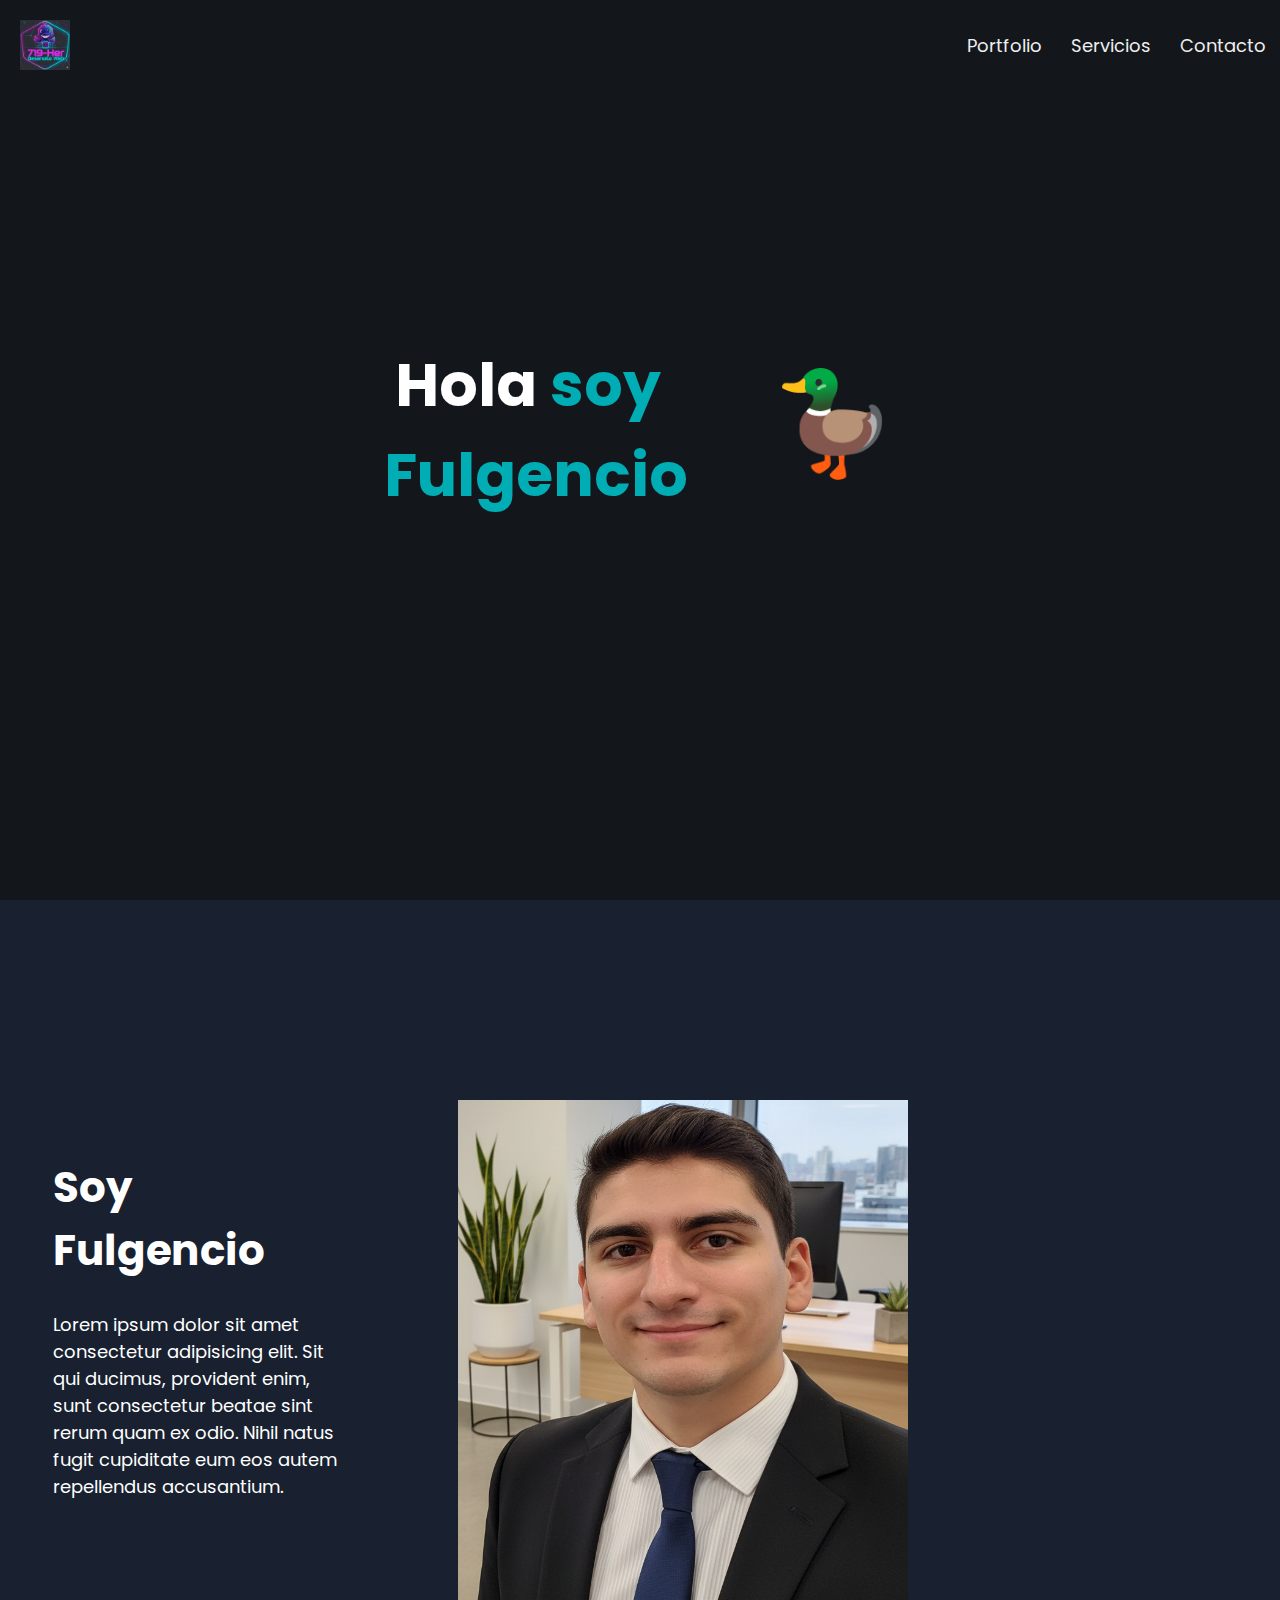
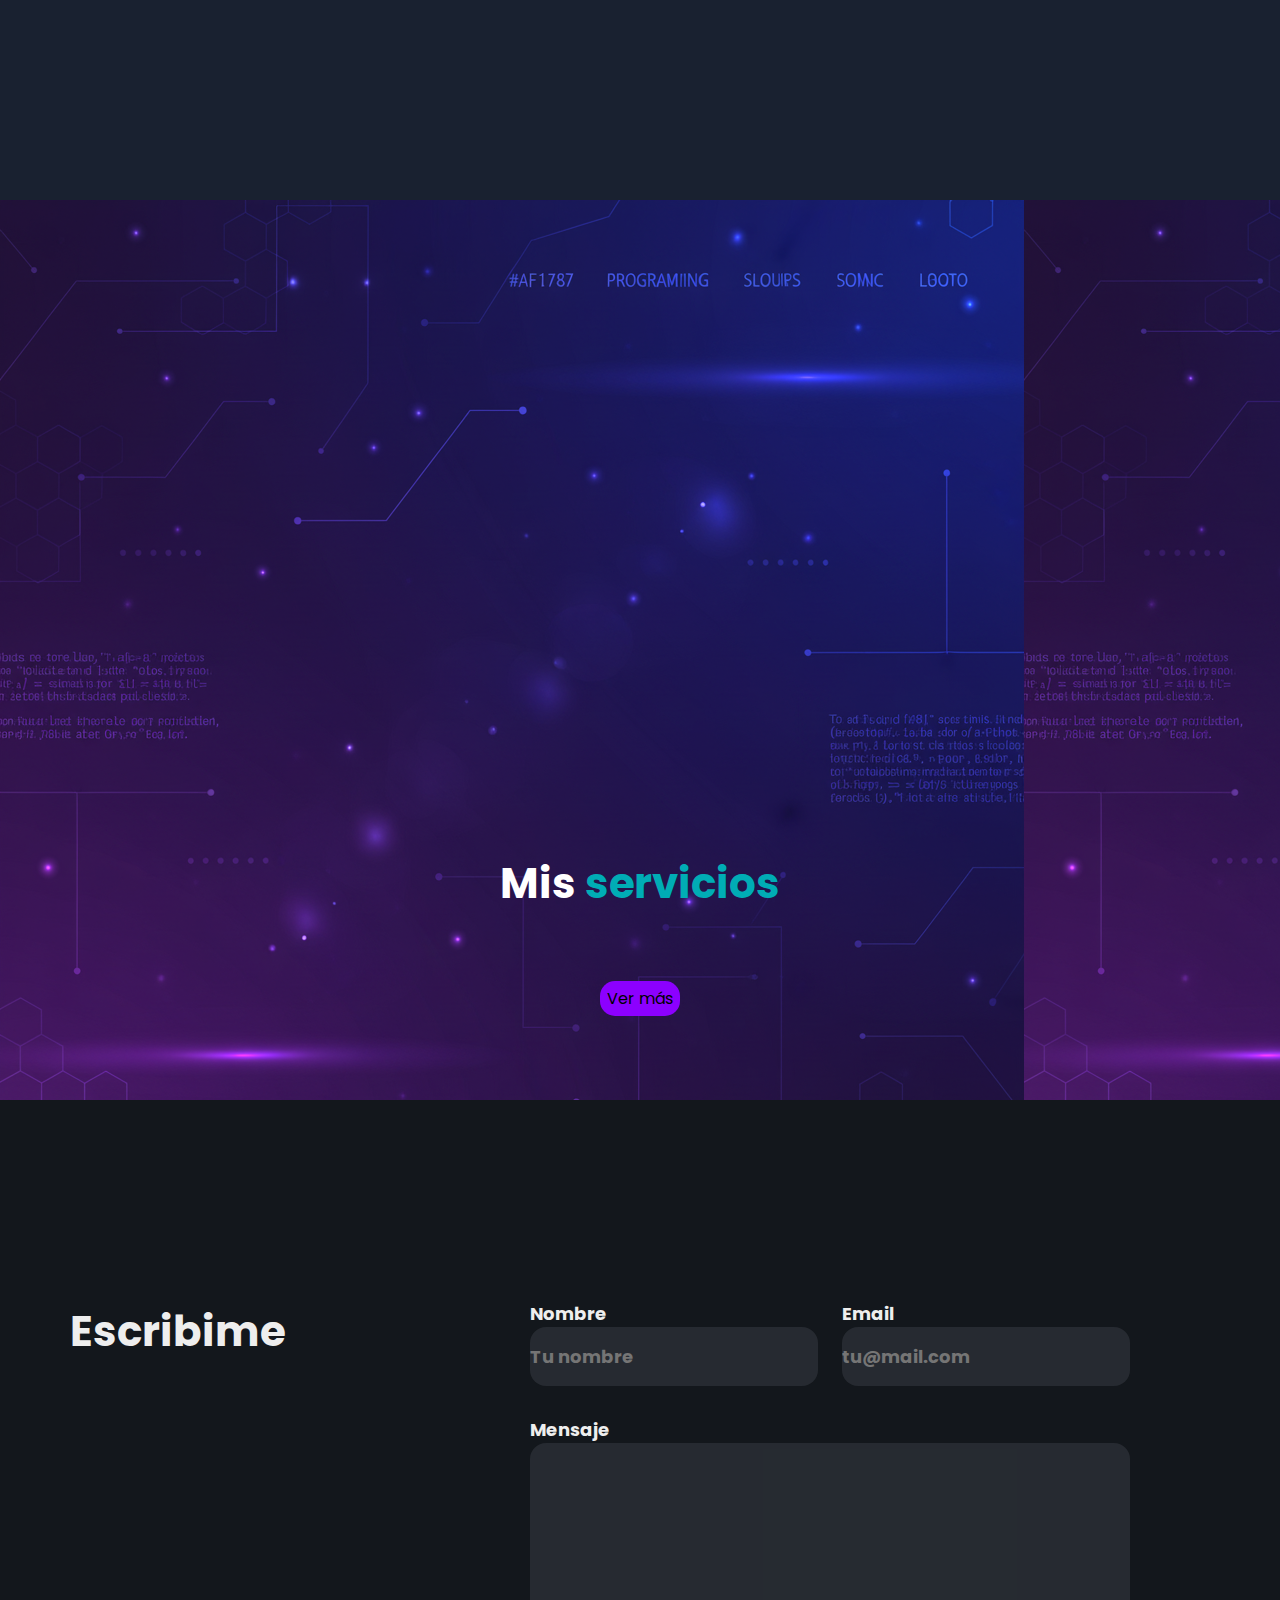
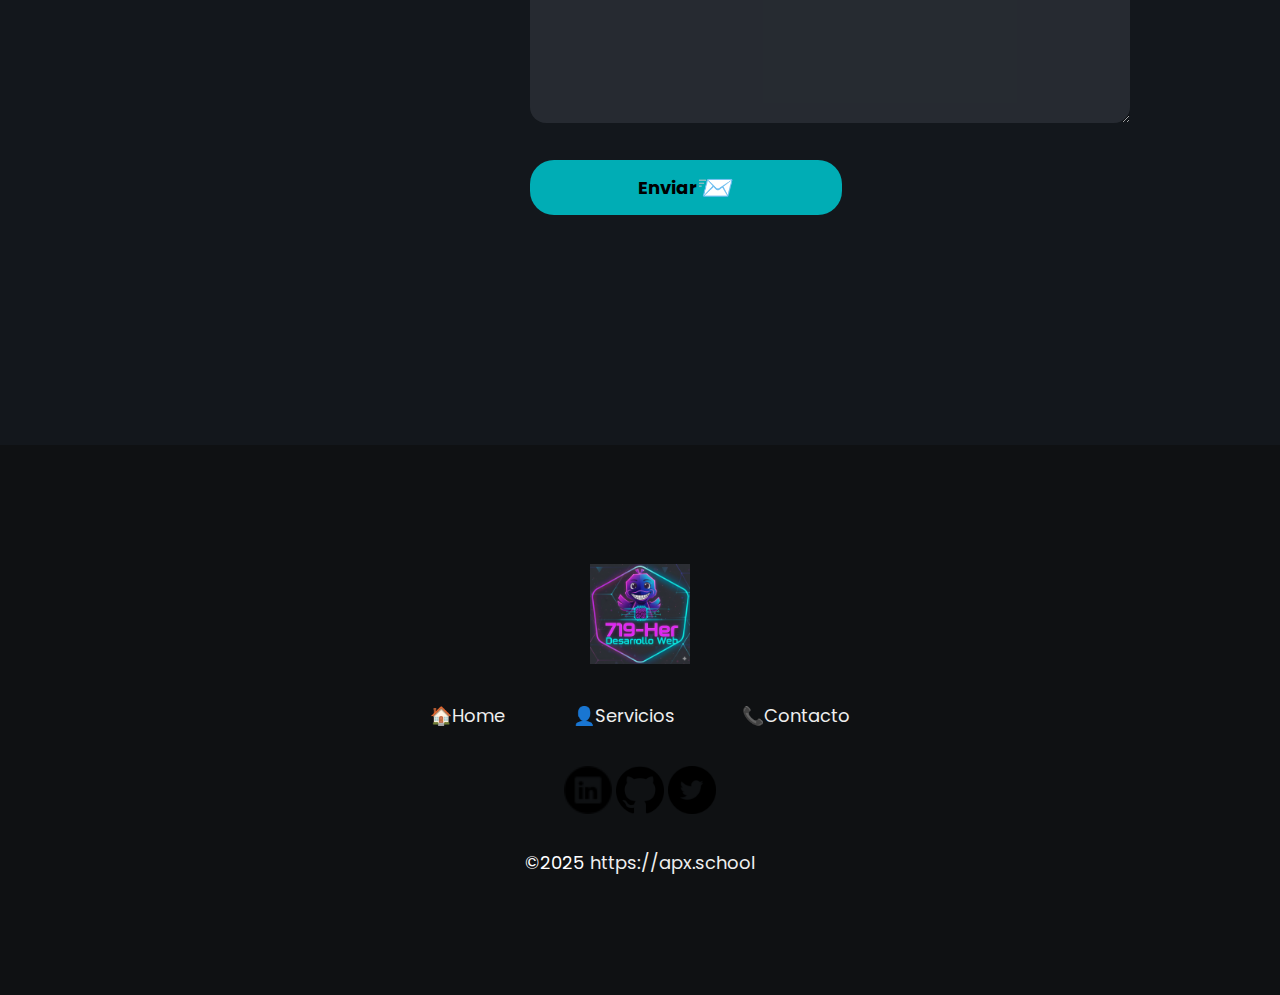
<file: index.html>
<!DOCTYPE html>
<html lang="en">
  <head>
    <meta charset="UTF-8" />
    <meta name="viewport" content="width=device-width, initial-scale=1.0" />
    <link
      href="https://fonts.googleapis.com/css2?family=Poppins:wght@400;500;700&display=swap"
      rel="stylesheet"
    />

    <!-- IMPORTA COMPONENTE HEADER -->
    <link rel="stylesheet" href="./componentes/header/header.css" />
    <script defer src="./componentes/header/header.js"></script>

    <!-- IMPORTA COMPONENTE BIENVENIDA(MAIN) -->
    <link rel="stylesheet" href="./componentes/bienvenida/bienvenida.css" />
    <script defer src="./componentes/bienvenida/bienvenida.js"></script>

    <!-- IMPORTA COMPONENTE PRESENTACION -->
    <link rel="stylesheet" href="./componentes/presentacion/presentacion.css" />
    <script defer src="./componentes/presentacion/presentacion.js"></script>

    <!-- IMPORTA COMPONENTE SERVICIOS -->
    <link rel="stylesheet" href="./componentes/servicios/servicios.css" />
    <script defer src="./componentes/servicios/servicios.js"></script>

    <!-- IMPORTA COMPONENTE CONTACTO -->
    <link rel="stylesheet" href="./componentes/contacto/contacto.css" />
    <script defer src="./componentes/contacto/contacto.js"></script>

    <!-- IMPORTA COMPONENTE FOOTER -->
    <link rel="stylesheet" href="./componentes/footer/footer.css" />
    <script defer src="./componentes/footer/footer.js"></script>

    <!-- IMPORTA INDEX -->
    <link rel="stylesheet" href="./pages/index.css" />

    <title>Web & Componentes</title>
    <link
      rel="icon"
      href="./media/Logo 719-Her menosOscuro.png"
      type="image/png"
      sizes="32x32"
    />
  </head>
  <body>
    <div class="content-header"></div>
    <section class="main"></section>
    <section class="perfil"></section>
    <section class="servicios">
      <a href="./servicios.html" class="servicio__btn-ver-mas">Ver más</a>
    </section>
    <section class="contacto"></section>
    <section class="footer-p"></section>
  </body>
</html>
</file>
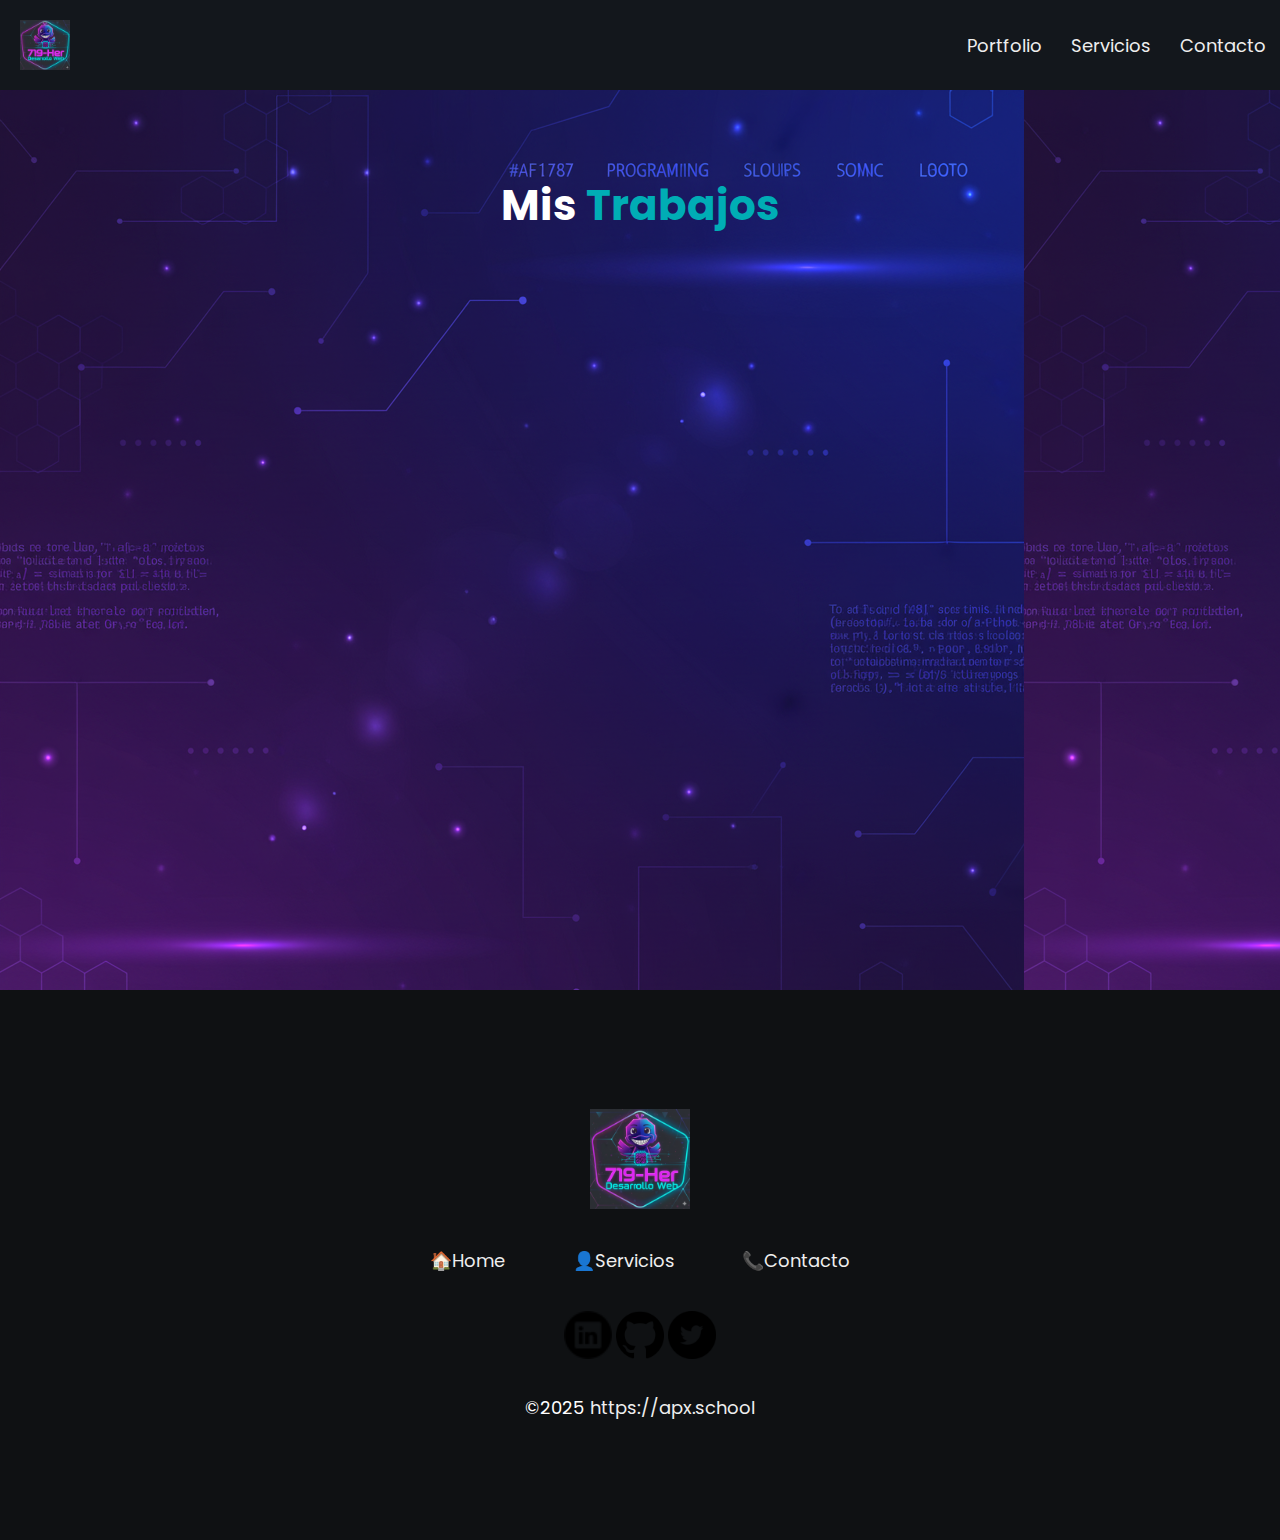
<file: portfolio.html>
<!DOCTYPE html>
<html lang="en">
  <head>
    <meta charset="UTF-8" />
    <meta name="viewport" content="width=device-width, initial-scale=1.0" />
    <link
      href="https://fonts.googleapis.com/css2?family=Poppins:wght@400;500;700&display=swap"
      rel="stylesheet"
    />
    <!-- IMPORTA COMPONENTE HEADER -->
    <link rel="stylesheet" href="./componentes/header/header.css" />
    <script defer src="./componentes/header/header.js"></script>

    <!-- IMPORTA PORTFOLIO -->
    <link rel="stylesheet" href="./componentes/portfolio/portfolio.css" />
    <script defer src="./componentes/portfolio/portfolio.js"></script>

    <!-- IMPORTA COMPONENTE FOOTER -->
    <link rel="stylesheet" href="./componentes/footer/footer.css" />
    <script defer src="./componentes/footer/footer.js"></script>

    <title>Portfolio</title>
    <link
      rel="icon"
      href="./media/Logo 719-Her menosOscuro.png"
      type="image/png"
      sizes="32x32"
    />
  </head>
  <body>
    <div class="content-header"></div>
    <section class="portfolio"></section>
    <section class="footer-p"></section>
  </body>
</html>
</file>
<file: componentes/header/header.css>
.content-header {
}

.header {
  width: 100%;
  height: 10vh;
  background-color: #13171c;
}

.header-cont {
  width: 100%;
  height: 10vh;
  display: flex;
  justify-content: space-between;
  align-items: center;
}

.header__logo-header {
  width: 50px;
  height: 50px;
  margin-left: 20px;
}

.header__menu-movile {
  width: 40px;
  height: 40px;
  border: solid #ffffff 4px;
  display: flex;
  flex-direction: column;
  justify-content: space-evenly;
  padding: 4px;
  margin-right: 20px;
}
@media (min-width: 960px) {
  .header__menu-movile {
    display: none;
  }
}
.menus-movile {
  border: solid #ffffff 2px;
  width: 100%;
  height: 1px;
}

.content-menu-desplegado {
  position: absolute;
  top: 0%;
  left: 0%;
  right: 0%;
  /* transition: all 0.3s ease; */
}

.header__menu-desplegado {
  width: 100%;
  height: 100vh;
  background-color: #000000;
  color: #eeeeee;
  display: none;
  flex-direction: row-reverse;
  justify-content: center;
  align-items: center;
}

.header__menu-desplegado__cerrar {
  position: absolute;
  top: 10px;
  right: 15px;
  font-size: 30px;
}

.menu-desplegado__lista {
  display: flex;
  flex-direction: column;
  margin: 0;
  padding: 0;
}

.menu-desplegado__option {
  margin: 0 auto;
  list-style-type: none;
  font-weight: 500;
  font-size: 42px;
  margin-bottom: 25px;
}

.menu-desplegado__option > a {
  text-decoration: none;
  color: inherit;
}

.content-menu-pc {
  display: none;
}
@media (min-width: 960px) {
  .content-menu-pc {
    display: flex;
    min-width: 327px;
    min-height: 47px;
  }
}

.header__menu-pc {
  display: flex;
  color: #eeeeee;
  width: 100%;
}

.menu-pc__lista {
  width: 100%;
  margin: 0;
  padding: 0;
  display: flex;
  flex-direction: row;
  align-items: center;
  justify-content: space-around;
}

.menu-pc__option {
  list-style-type: none;
  font-weight: 400;
  font-size: 18px;
}
.menu-pc__option > a {
  text-decoration: none;
  color: inherit;
}
</file>
<file: componentes/bienvenida/bienvenida.css>
* {
  box-sizing: border-box;
}

body {
  margin: 0;
  font-family: "Poppins";
}
.main {
  background-color: #13171c;
  width: 100%;
  height: 90vh;
}

.contenedor-main {
  width: 375px;
  height: 724px;
  margin: 0 auto;
  display: flex;
  flex-direction: column;
  align-items: center;
  justify-content: center;
}
@media (min-width: 960px) {
  .contenedor-main {
    flex-direction: row;
  }
}

.main__titulo {
  width: 288px;
  height: 225px;
  margin: 0;
  font-weight: 700;
  font-size: 60px;
  color: #ffffff;
  text-align: center;
}

.main__titulo-color {
  color: #00adb5;
}

.main__emogi {
  width: 219px;
  height: 211px;
  margin: 0;
  font-size: 100px;
}
@media (min-width: 960px) {
  .main__emogi {
    margin-left: 100px;
  }
}
</file>
<file: componentes/presentacion/presentacion.css>
* {
  box-sizing: border-box;
}

body {
  margin: 0;
  font-family: "Poppins";
}

.perfil {
  background-color: #192130;
  color: #ffffff;
  width: 100%;
  height: 100vh;
}
@media (min-width: 960px) {
  .perfil {
    display: flex;
    align-items: center;
  }
}

.contenedor-perfil {
  width: 295px;
  height: 100%;
  margin: 0 auto;
  display: flex;
  flex-direction: column;
  align-items: center;
  justify-content: space-around;
}
@media (min-width: 960px) {
  .contenedor-perfil {
    flex-direction: row;
    min-width: 960px;
    max-width: 1189px;
    max-height: 500px;
  }
}
.perfil__contenedor-presentacion {
}
@media (min-width: 960px) {
  .perfil__contenedor-presentacion {
    width: 300px;
    height: 389px;
  }
}
.perfil__presentacion-titulo {
  font-weight: 700;
  font-size: 42px;
  margin: 0;
}

.perfil__presentacion-descripcion {
  font-weight: 400;
  font-size: 18px;
  margin: 0;
  margin-top: 29px;
}

.perfil__presentacion-img {
  width: 295px;
  height: 275px;
}
@media (min-width: 960px) {
  .perfil__presentacion-img {
    width: 450px;
    height: 500px;
  }
}
</file>
<file: componentes/servicios/servicios.css>
* {
  box-sizing: border-box;
}

body {
  margin: 0;
  font-family: "Poppins";
}

.servicios {
  display: flex;
  flex-direction: column-reverse;
  background-color: #192130;
  color: #ffffff;
  width: 100%;
  min-height: 900px;
  padding: 84px 24px;
  background-image: url("./Fondo\ 719-Her\ Oscuro.png"); /*indica la imagen */
}

.contenedor-servicios {
  height: 100%;
  display: flex;
  flex-direction: row;
  flex-wrap: wrap;
  gap: 20px;
  align-items: center;
  justify-content: space-around;
}

.servicios__titulo {
  font-weight: 700;
  font-size: 42px;
  margin: 0;
  text-align: center;
  margin-bottom: 66px;
}

.servicios_titulo-color {
  color: #00adb5;
}

.servicios_contenedor-cards {
  width: 324px;
  min-height: 481px;
  background-color: #393e4680;
  border-radius: 16px;
  opacity: 4;
  display: flex;
  flex-direction: column;
  justify-content: space-between;
  align-items: center;
  padding: 15px;
  margin-bottom: 48px;
}

.servicio__card-img {
  width: 230px;
  height: 158px;
}

.servicio__card-servicio {
  font-weight: 700;
  font-size: 33px;
  margin: 0;
  text-align: center;
}

.servicio__btn-mas-descripcion {
  font-family: "Poppins";
  font-weight: 400;
  font-size: 16px;
  align-self: flex-end;
  background-color: #bc7af9;
  border-radius: 20px;
}

.servicio__servicio-descripcion {
  font-weight: 400;
  font-size: 16px;
  margin: 0;
  overflow: hidden;
  /* Necesario para WebKit (Chrome, Safari, Edge) */
  display: -webkit-box;
  -webkit-box-orient: vertical;
  /* Propiedad estándar */
  line-clamp: 3;
  /* Propiedad antigua WebKit */
  -webkit-line-clamp: 3;
  transition: all 0.3s ease;
}

/* Cuando está expandido */
.servicio__servicio-descripcion.expanded {
  /* Desactiva ambas versiones */
  line-clamp: unset;
  -webkit-line-clamp: unset;
}

/* 
<div class="card">
  <h3>Título del servicio</h3>
  <p class="description">
    Lorem ipsum dolor sit amet, consectetur adipiscing elit. Etiam nec ex
    convallis, vehicula justo id, ultricies lacus. Sed id ipsum vel velit
    varius feugiat. Suspendisse potenti. Donec a sapien placerat, sagittis
    lacus vitae, aliquam elit.
  </p>
  <button class="toggle-btn">Ver más</button>
</div> */
</file>
<file: componentes/contacto/contacto.css>
* {
  box-sizing: border-box;
}

body {
  margin: 0;
  font-family: "Poppins";
}

.contacto {
  width: 100%;
  height: auto;
  background-color: #13171c;
  color: #eeeeee;
}

.contacto__contenedor {
  height: 997px;
  display: flex;
  flex-direction: column;
  align-items: center;
}
@media (min-width: 960px) {
  .contacto__contenedor {
    flex-direction: row;
    max-width: 1200px;
    height: 100%;
    align-items: start;
    padding: 200px 70px;
  }
}

.contacto__title {
  font-size: 42px;
  font-weight: 700;
  margin: 39px 0;
}
@media (min-width: 960px) {
  .contacto__title {
    width: 600px;
    height: 80px;
    margin: 0;
    margin-right: 24px;
  }
}

.form-tipografia {
  font-size: 18px;
  font-weight: 700;
  font-family: "Poppins";
  border: 0;
}

.formulario {
}
.form__cont-name-email {
  display: flex;
  width: 313px;
  flex-wrap: wrap;
}
@media (min-width: 960px) {
  .form__cont-name-email {
    flex-direction: row;
    width: 600px;
  }
}

.formulario__label-nombre {
  display: flex;
  flex-direction: column;
}

.formulario__input-nombre {
  background-color: #393e4680;
  width: 313px;
  height: 59px;
  margin: 0;
  padding: 0;
  border-radius: 16px;
  color: #eeeeee80;
  margin-bottom: 30px;
}
@media (min-width: 960px) {
  .formulario__input-nombre {
    width: 288px;
  }
}
.formulario__label-email {
  display: flex;
  flex-direction: column;
}
@media (min-width: 960px) {
  .formulario__label-email {
    margin-left: 24px;
  }
}

.formulario__input-email {
  background-color: #393e4680;
  width: 313px;
  height: 59px;
  margin: 0;
  padding: 0;
  border-radius: 16px;
  color: #eeeeee80;
  margin-bottom: 30px;
}
@media (min-width: 960px) {
  .formulario__input-email {
    /* margin-left: 24px; */
    width: 288px;
  }
}

.formulario__label-mensaje {
}

.formulario__input-mensaje {
  background-color: #393e4680;
  width: 313px;
  height: 280px;
  margin: 0;
  padding: 0;
  border-radius: 16px;
  color: #eeeeee80;
  margin-bottom: 30px;
}
@media (min-width: 960px) {
  .formulario__input-mensaje {
    width: 600px;
    height: 280px;
  }
}

.formulario__boton {
  display: flex;
  width: 312px;
  height: 55px;
  border-radius: 24px;
  border: 0;
  background-color: #00adb5;
  color: #000000;
  margin-bottom: 30px;
  justify-content: center;
  align-items: center;
}

.boton_emoji {
  font-size: 30px;
  margin: 0;
}
.alerta {
  position: fixed;
  bottom: 20px;
  right: 20px;
  background: #4caf50; /* verde por defecto */
  color: white;
  padding: 12px 20px;
  border-radius: 6px;
  font-size: 14px;
  opacity: 0;
  transform: translateY(20px);
  transition: all 0.4s ease;
  z-index: 9999;
}

.alerta.show {
  opacity: 1;
  transform: translateY(0);
}

.alerta.hidden {
  display: none;
}

/* Estilos para error */
.alerta.error {
  background: #e53935; /* rojo */
}
</file>
<file: componentes/footer/footer.css>
.footer-p {
  width: 100%;
  height: 534px;
  background-color: #0f1113;
  color: #ffffff;
}

.footer {
  width: 100%;
  height: 534px;
  background-color: #0f1113;
  color: #ffffff;
}
@media (min-width: 960px) {
  .footer {
    width: 100%;
    height: 550px;
    display: flex;
    align-items: center;
  }
}

.contenedor__footer {
  width: 250px;
  height: 100%;
  display: flex;
  flex-direction: column;
  justify-content: space-around;
  align-items: center;
  margin: 0 auto;
  padding: 30px 0;
}
@media (min-width: 960px) {
  .contenedor__footer {
    max-width: 550px;
    height: 400px;
  }
}

.footer__logo-footer {
  width: 100px;
  height: 100px;
}

.content__footer__menu {
  display: flex;
  flex-direction: column;
  align-items: center;
}
@media (min-width: 960px) {
  .content__footer__menu {
    flex-direction: row;
    justify-content: space-between;
    width: 420px;
    height: 47px;
  }
}

.footer-menu {
  font-size: 18px;
  font-weight: 400;
  display: flex;
  color: #eeeeee;
  text-decoration: none;
}

.footer__logo-menu {
  margin: 0;
}

.content__footer-redes {
}

.footer__logo-redes {
  width: 48px;
  height: 48px;
}

.footer__registro-legal {
  margin: 0;
  font-size: 18px;
  font-weight: 400;
  display: flex;
}

.footer__registro-legal__link {
  font-size: 18px;
  font-weight: 400;
  display: flex;
  color: #eeeeee;
  text-decoration: none;
  margin-left: 5px;
}
</file>
<file: pages/index.css>
* {
  box-sizing: border-box;
}

body {
  margin: 0;
  font-family: "Poppins";
}

/* SECCION COMPLEMENTARIA DE SERVICIOS */

.servicios .servicios_contenedor-cards:nth-of-type(n + 4) {
  display: none;
}

.servicio__btn-ver-mas {
  display: flex;
  text-decoration: none;
  color: black;
  width: 80px;
  height: 35px;
  border-radius: 15px;
  justify-content: center;
  align-items: center;
  justify-self: center;
  background-color: #8c00ff;
  align-self: center;
}
</file>
<file: componentes/portfolio/portfolio.css>
* {
  box-sizing: border-box;
}

body {
  margin: 0;
  font-family: "Poppins";
}

.portfolio {
  display: flex;
  flex-direction: column;
  background-color: #192130;
  color: #ffffff;
  width: 100%;
  min-height: 900px;
  padding: 84px 24px;
  background-image: url("./Fondo\ 719-Her\ Oscuro.png"); /*indica la imagen */
}

.contenedor-servicios {
  height: 100%;
  display: flex;
  flex-direction: row;
  flex-wrap: wrap;
  gap: 20px;
  align-items: center;
  justify-content: space-around;
}

.servicios__titulo {
  font-weight: 700;
  font-size: 42px;
  margin: 0;
  text-align: center;
  margin-bottom: 66px;
}

.servicios_titulo-color {
  color: #00adb5;
}

.servicios_contenedor-cards {
  width: 324px;
  min-height: 481px;
  background-color: #393e4680;
  border-radius: 16px;
  opacity: 4;
  display: flex;
  flex-direction: column;
  justify-content: space-between;
  align-items: center;
  padding: 15px;
  margin-bottom: 48px;
}

.servicio__card-img {
  width: 230px;
  height: 158px;
}

.servicio__card-servicio {
  font-weight: 700;
  font-size: 33px;
  margin: 0;
  text-align: center;
}

.servicio__btn-mas-descripcion {
  font-family: "Poppins";
  font-weight: 400;
  font-size: 16px;
  align-self: flex-end;
  background-color: #bc7af9;
  border-radius: 20px;
}

.servicio__servicio-descripcion {
  font-weight: 400;
  font-size: 16px;
  margin: 0;
  overflow: hidden;
  /* Necesario para WebKit (Chrome, Safari, Edge) */
  display: -webkit-box;
  -webkit-box-orient: vertical;
  /* Propiedad estándar */
  line-clamp: 3;
  /* Propiedad antigua WebKit */
  -webkit-line-clamp: 3;
  transition: all 0.3s ease;
}

/* Cuando está expandido */
.servicio__servicio-descripcion.expanded {
  /* Desactiva ambas versiones */
  line-clamp: unset;
  -webkit-line-clamp: unset;
}

/* 
<div class="card">
  <h3>Título del servicio</h3>
  <p class="description">
    Lorem ipsum dolor sit amet, consectetur adipiscing elit. Etiam nec ex
    convallis, vehicula justo id, ultricies lacus. Sed id ipsum vel velit
    varius feugiat. Suspendisse potenti. Donec a sapien placerat, sagittis
    lacus vitae, aliquam elit.
  </p>
  <button class="toggle-btn">Ver más</button>
</div> */
</file>
